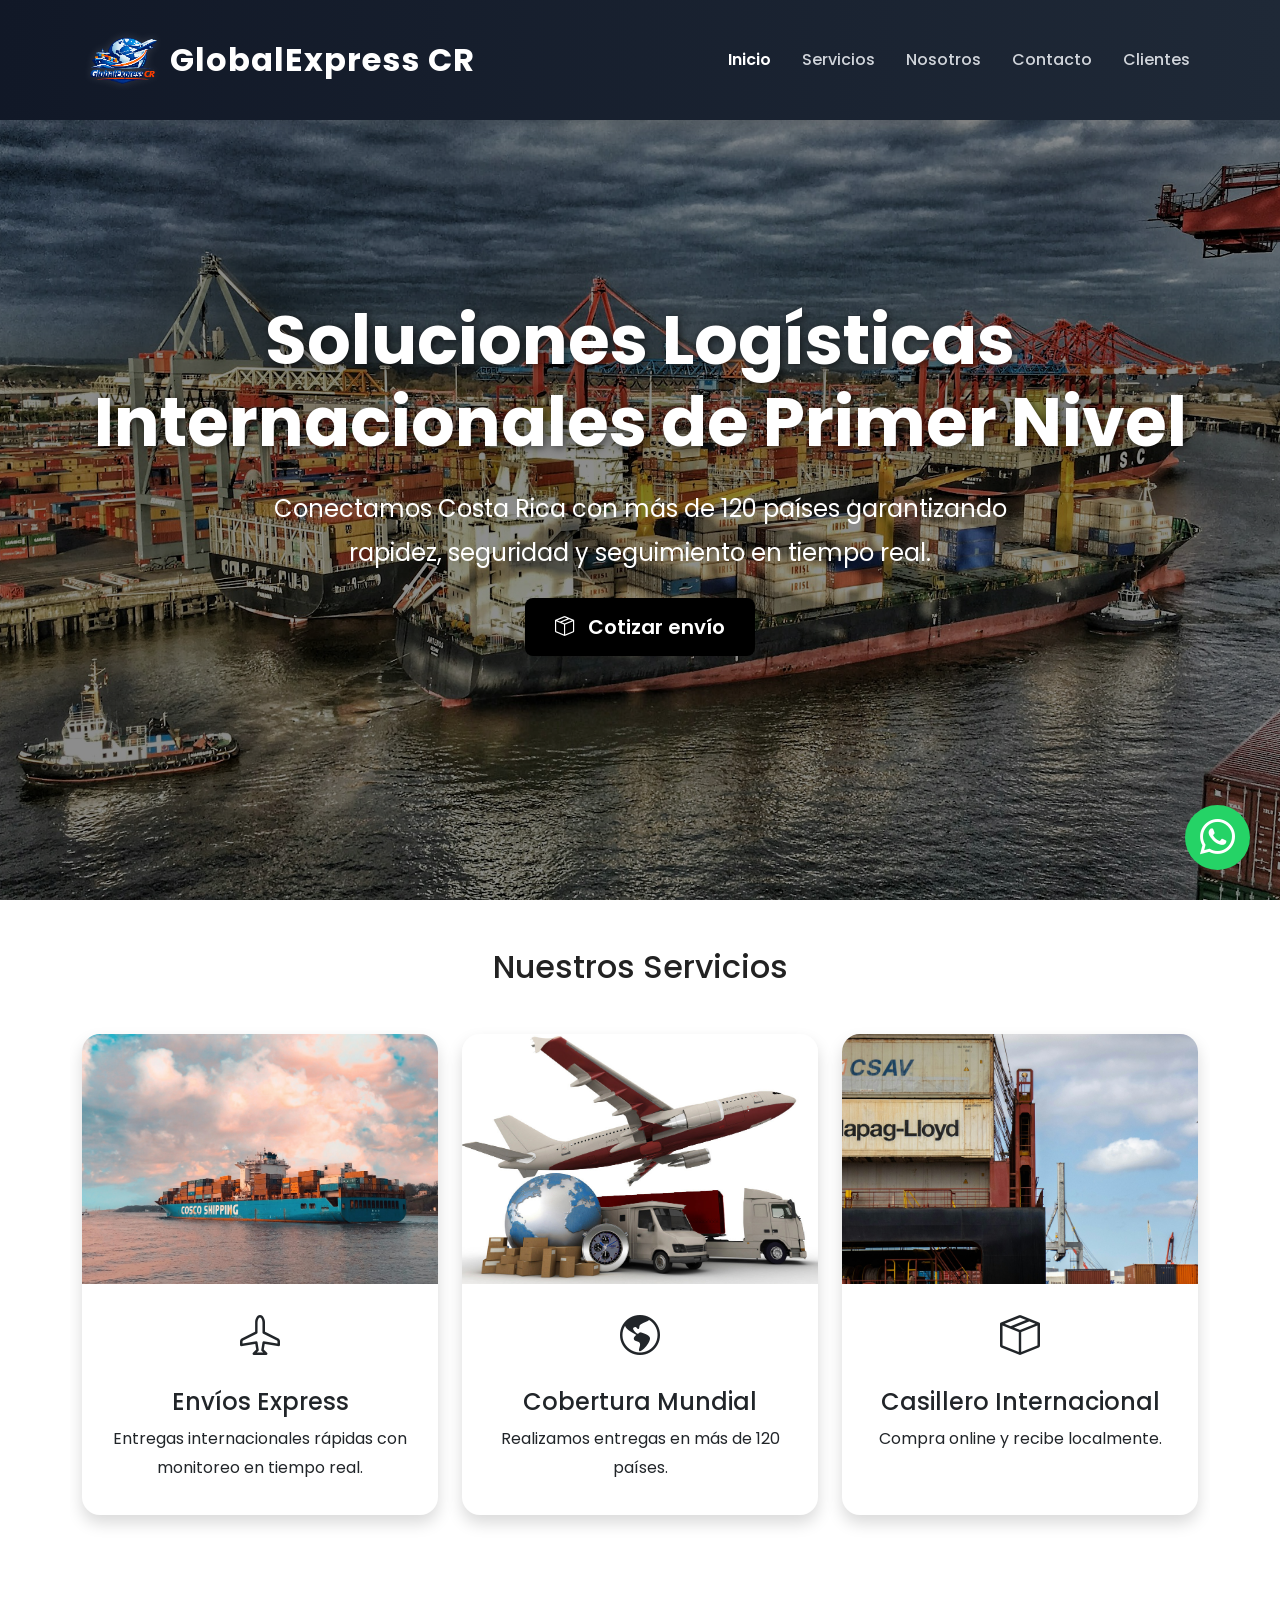
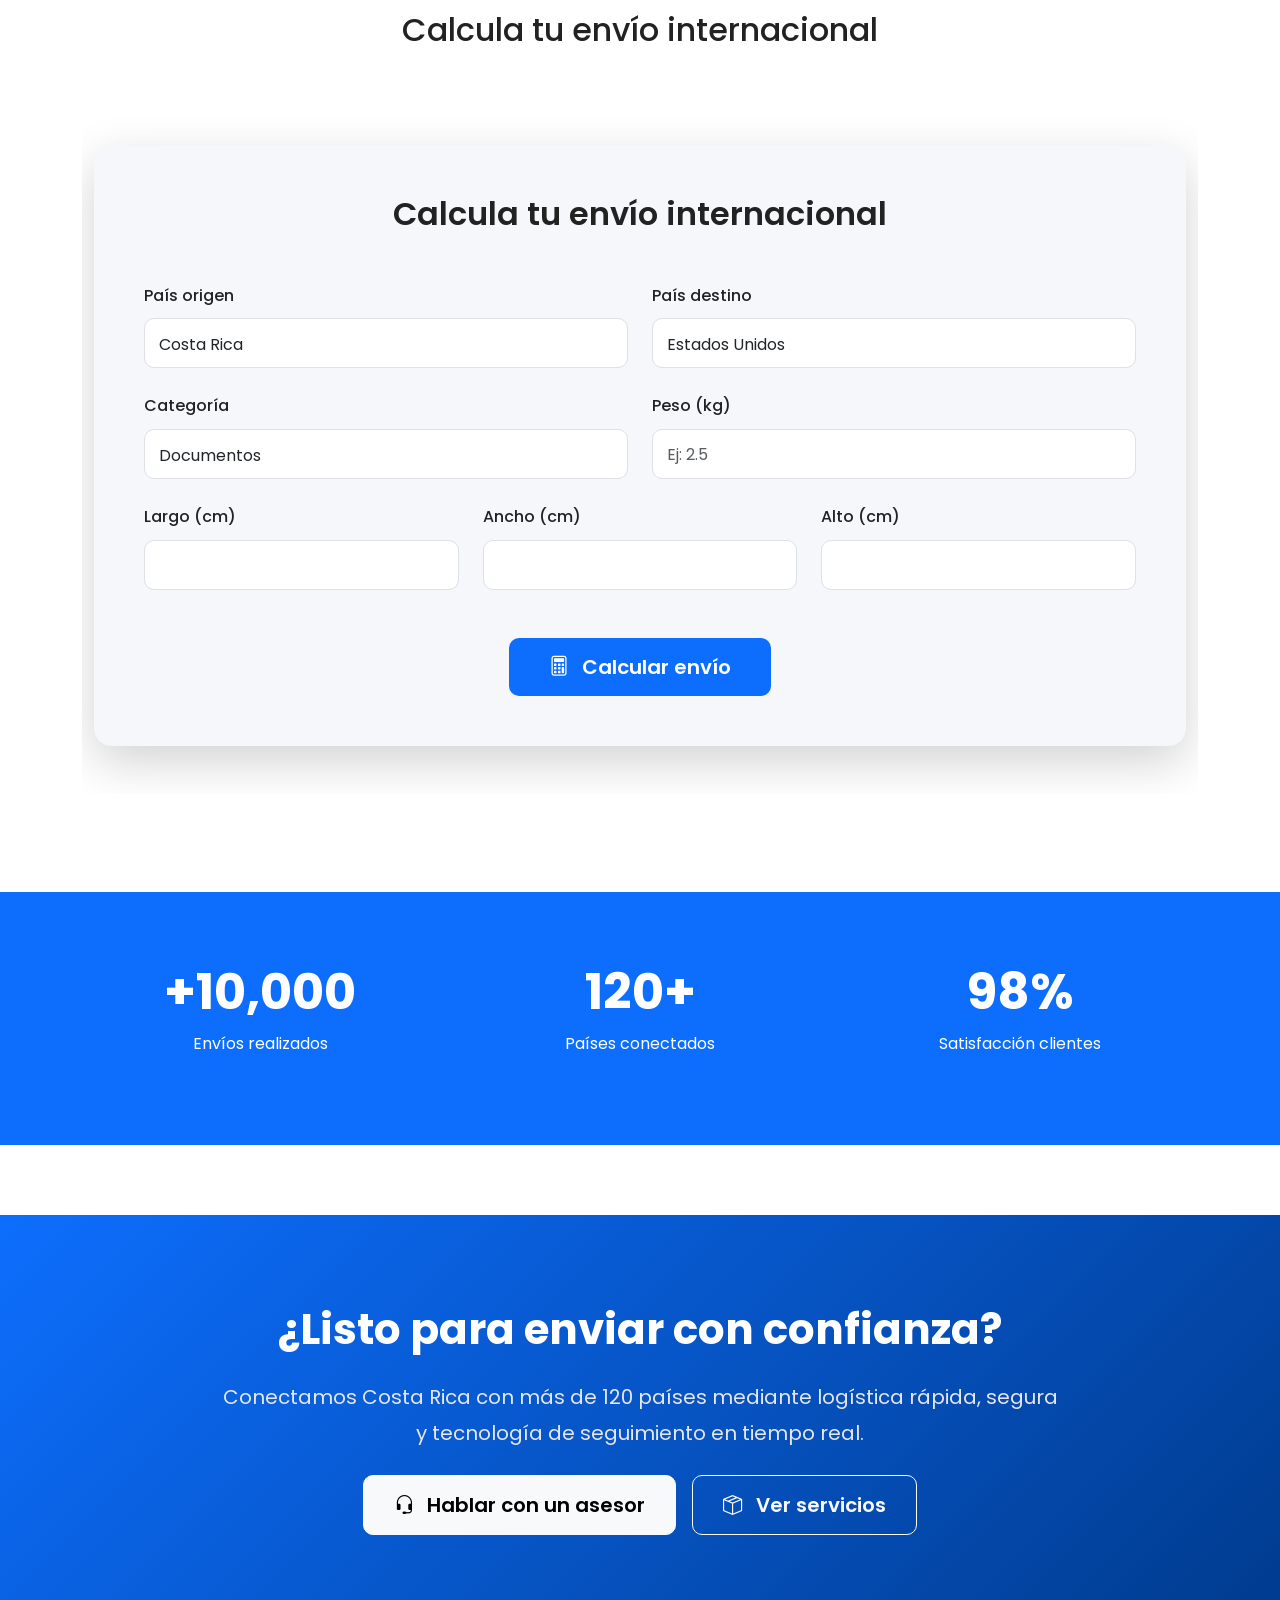
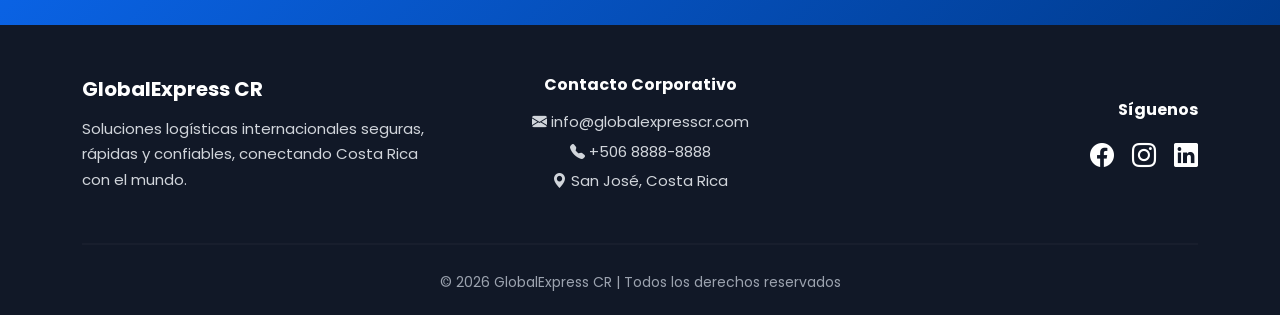
<file: index.html>
<!DOCTYPE html>
<html lang="es">

<head>

<meta charset="UTF-8">
<meta name="viewport" content="width=device-width, initial-scale=1.0">

<title>GlobalExpress CR</title>

<meta name="description" content="Envíos internacionales rápidos y seguros desde Costa Rica">

<link rel="icon" href="assets/img/favicon.png">

<!-- Bootstrap -->
<link rel="stylesheet" href="css/bootstrap.min.css">

<!-- Bootstrap Icons -->
<link rel="stylesheet"
href="https://cdn.jsdelivr.net/npm/bootstrap-icons@1.11.3/font/bootstrap-icons.min.css">

<!-- Google Fonts -->
<link rel="preconnect" href="https://fonts.googleapis.com">
<link href="https://fonts.googleapis.com/css2?family=Poppins:wght@300;400;600;700&display=swap"
rel="stylesheet">

<!-- CSS -->
<link rel="stylesheet" href="css/estilos.css">

</head>

<body>


<!-- NAVBAR -->

<header>

<nav class="navbar navbar-expand-lg navbar-dark bg-dark fixed-top">

<div class="container">

<a class="navbar-brand fw-bold d-flex align-items-center" href="#">

<img src="assets/img/logo.png"
alt="Logo GlobalExpress"
class="logo-navbar me-2">

<span>GlobalExpress CR</span>

</a>

<button class="navbar-toggler"
data-bs-toggle="collapse"
data-bs-target="#menu">

<span class="navbar-toggler-icon"></span>

</button>

<div class="collapse navbar-collapse" id="menu">

<ul class="navbar-nav ms-auto">

<li class="nav-item">
<a class="nav-link active" href="#">Inicio</a>
</li>

<li class="nav-item">
<a class="nav-link" href="pages/servicios.html">Servicios</a>
</li>

<li class="nav-item">
<a class="nav-link" href="pages/nosotros.html">Nosotros</a>
</li>

<li class="nav-item">
<a class="nav-link" href="pages/contacto.html">Contacto</a>
</li>

<li class="nav-item">
<a class="nav-link" href="pages/login.html">Clientes</a>
</li>

</ul>

</div>

</div>

</nav>

</header>



<main>


<!-- HERO -->

<section class="hero-banner">

<div class="overlay-banner">

<div class="container text-center text-white">

<h1 class="hero-servicios-title">

Soluciones Logísticas Internacionales de Primer Nivel

</h1>

<p class="hero-servicios-text mt-4">

Conectamos Costa Rica con más de 120 países garantizando rapidez, seguridad y seguimiento en tiempo real.

</p>

<a href="pages/contacto.html"
class="btn btn-dark btn-lg mt-4 boton-negro">

<i class="bi bi-box-seam me-2"></i>
Cotizar envío

</a>

</div>

</div>

</section>



<!-- SERVICIOS -->

<section class="container py-5">

<h2 class="text-center mb-5">

Nuestros Servicios

</h2>

<div class="row">

<div class="col-md-4">

<div class="card shadow h-100">

<img src="assets/img/usa.jpg"
class="card-img-top">

<div class="card-body text-center">

<i class="bi bi-airplane fs-1"></i>

<h4 class="mt-3">

Envíos Express

</h4>

<p>

Entregas internacionales rápidas con monitoreo en tiempo real.

</p>

</div>

</div>

</div>



<div class="col-md-4">

<div class="card shadow h-100">

<img src="assets/img/europa.jpg"
class="card-img-top">

<div class="card-body text-center">

<i class="bi bi-globe-americas fs-1"></i>

<h4 class="mt-3">

Cobertura Mundial

</h4>

<p>

Realizamos entregas en más de 120 países.

</p>

</div>

</div>

</div>



<div class="col-md-4">

<div class="card shadow h-100">

<img src="assets/img/casillero.jpg"
class="card-img-top">

<div class="card-body text-center">

<i class="bi bi-box-seam fs-1"></i>

<h4 class="mt-3">

Casillero Internacional

</h4>

<p>

Compra online y recibe localmente.

</p>

</div>

</div>

</div>

</div>

</section>



<!-- FORMULARIO -->

<!-- COTIZADOR PROFESIONAL -->

<section class="container py-5">

<class="cotizador-box shadow-lg">

<h2 class="text-center mb-5">

Calcula tu envío internacional
    
</h2>

<!-- FORMULARIO -->

<!-- COTIZADOR PROFESIONAL -->

<section class="container py-5">

<div class="cotizador-box shadow-lg">

<h2 class="text-center mb-5">

Calcula tu envío internacional

</h2>

<!-- FORMULARIO CON ID -->

<form id="formCotizador">

<div class="row">

<!-- ORIGEN -->

<div class="col-md-6 mb-4">

<label>País origen</label>

<select class="form-control" id="origen">

<option>Costa Rica</option>
<option>Estados Unidos</option>
<option>México</option>
<option>España</option>

</select>

</div>


<!-- DESTINO -->

<div class="col-md-6 mb-4">

<label>País destino</label>

<select class="form-control" id="destino">

<option>Estados Unidos</option>
<option>Canadá</option>
<option>España</option>
<option>Alemania</option>

</select>

</div>


<!-- CATEGORIA -->

<div class="col-md-6 mb-4">

<label>Categoría</label>

<select class="form-control" id="categoria">

<option>Documentos</option>
<option>Paquete</option>
<option>Electrónicos</option>
<option>Mercadería</option>

</select>

</div>


<!-- PESO -->

<div class="col-md-6 mb-4">

<label>Peso (kg)</label>

<input
type="number"
class="form-control"
id="peso"
placeholder="Ej: 2.5"
required>

</div>


<!-- LARGO -->

<div class="col-md-4 mb-4">

<label>Largo (cm)</label>

<input
type="number"
class="form-control"
id="largo"
required>

</div>


<!-- ANCHO -->

<div class="col-md-4 mb-4">

<label>Ancho (cm)</label>

<input
type="number"
class="form-control"
id="ancho"
required>

</div>


<!-- ALTO -->

<div class="col-md-4 mb-4">

<label>Alto (cm)</label>

<input
type="number"
class="form-control"
id="alto"
required>

</div>


<!-- BOTON -->

<div class="text-center mt-4">

<button
type="submit"
class="btn btn-primary btn-lg boton-azul">

<i class="bi bi-calculator me-2"></i>

Calcular envío

</button>

</div>

</div>

</form>

</div>

</section>



<!-- CUADRO FLOTANTE RESULTADO -->

<div id="resultadoCotizacion" class="modal-cotizacion">

<div class="modal-box">

<h3>

Cotización estimada

</h3>

<p id="precioFinal">

₡0

</p>

<button id="cerrarModal" class="btn btn-dark">

Cerrar

</button>

</div>

</div>
</section>
<!-- ESTADISTICAS -->

<section class="estadisticas-section">

<div class="container text-center">

<div class="row">

<div class="col-md-4">
<h2>+10,000</h2>
<p>Envíos realizados</p>
</div>

<div class="col-md-4">
<h2>120+</h2>
<p>Países conectados</p>
</div>

<div class="col-md-4">
<h2>98%</h2>
<p>Satisfacción clientes</p>
</div>

</div>

</div>

</section>



<!-- CTA -->


<section class="cta-premium">

<div class="container text-center text-white">

<h2 class="mb-4 fw-bold">

¿Listo para enviar con confianza?

</h2>

<p class="mb-4">

Conectamos Costa Rica con más de 120 países mediante logística rápida, segura y tecnología de seguimiento en tiempo real.

</p>

<div class="d-flex justify-content-center gap-3 flex-wrap">

<a href="pages/contacto.html"
class="btn btn-light btn-lg">

<i class="bi bi-headset me-2"></i>

Hablar con un asesor

</a>

<a href="pages/servicios.html"
class="btn btn-outline-light btn-lg">

<i class="bi bi-box-seam me-2"></i>

Ver servicios

</a>

</div>

</div>

</section>

<!-- FOOTER -->
<footer class="footer-global">

<div class="container">

<div class="row align-items-center">


<!-- EMPRESA -->

<div class="col-md-4 mb-3">

<h5 class="fw-bold">

GlobalExpress CR

</h5>

<p>

Soluciones logísticas internacionales seguras, rápidas y confiables, conectando Costa Rica con el mundo.

</p>

</div>


<!-- CONTACTO -->

<div class="col-md-4 mb-3 text-center">

<h6 class="fw-bold">

Contacto Corporativo

</h6>

<p class="mb-1">

<i class="bi bi-envelope-fill"></i>
info@globalexpresscr.com

</p>

<p class="mb-1">

<i class="bi bi-telephone-fill"></i>
+506 8888-8888

</p>

<p>

<i class="bi bi-geo-alt-fill"></i>
San José, Costa Rica

</p>

</div>


<!-- REDES -->

<div class="col-md-4 mb-3 text-md-end text-center">

<h6 class="fw-bold">

Síguenos

</h6>

<a href="#" class="footer-icon">

<i class="bi bi-facebook"></i>

</a>

<a href="#" class="footer-icon">

<i class="bi bi-instagram"></i>

</a>

<a href="#" class="footer-icon">

<i class="bi bi-linkedin"></i>

</a>

</div>

</div>


<hr class="footer-line">


<div class="text-center footer-copy">

© 2026 GlobalExpress CR | Todos los derechos reservados

</div>

</div>

</footer>



<a href="https://wa.me/50684114118"
class="whatsapp-float"
target="_blank">

<i class="bi bi-whatsapp"></i>

</a>



<script src="js/bootstrap.bundle.min.js"></script>
<script src="js/main.js"></script>

</body>
</html>
</file>
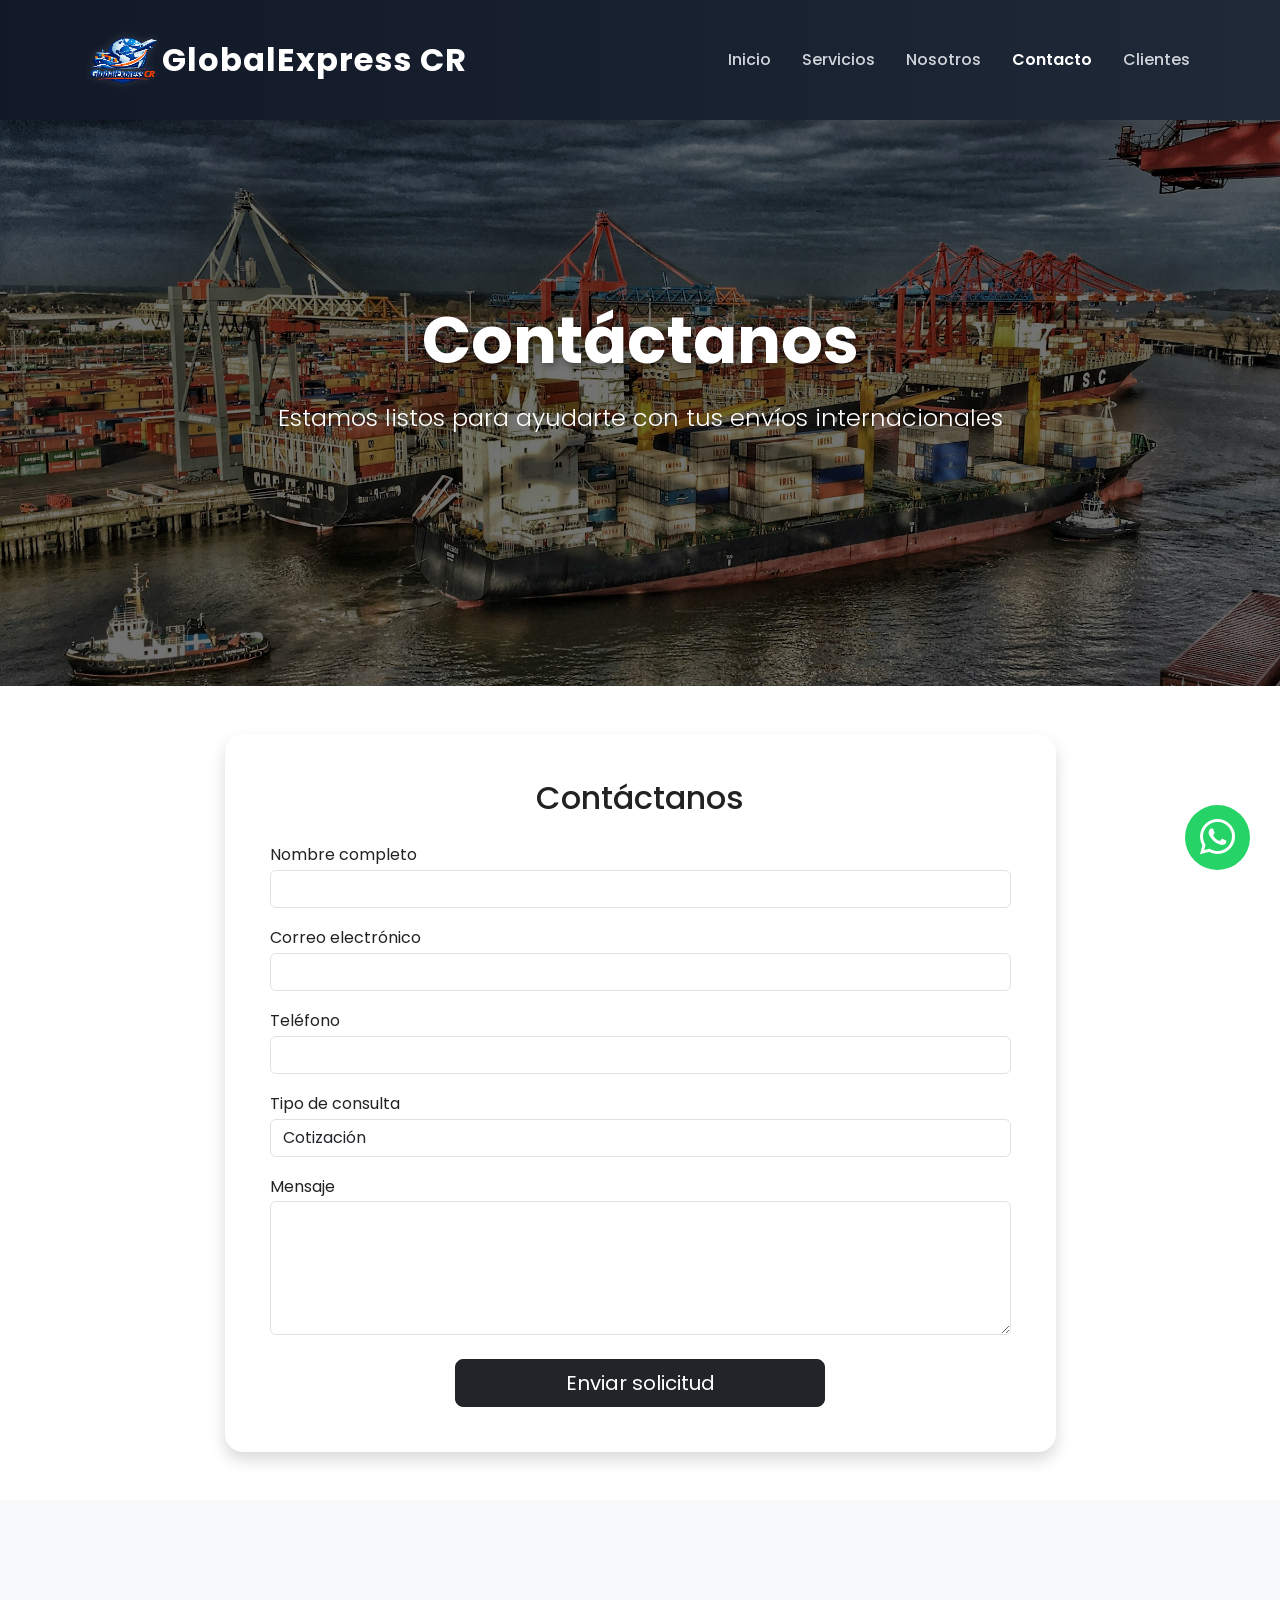
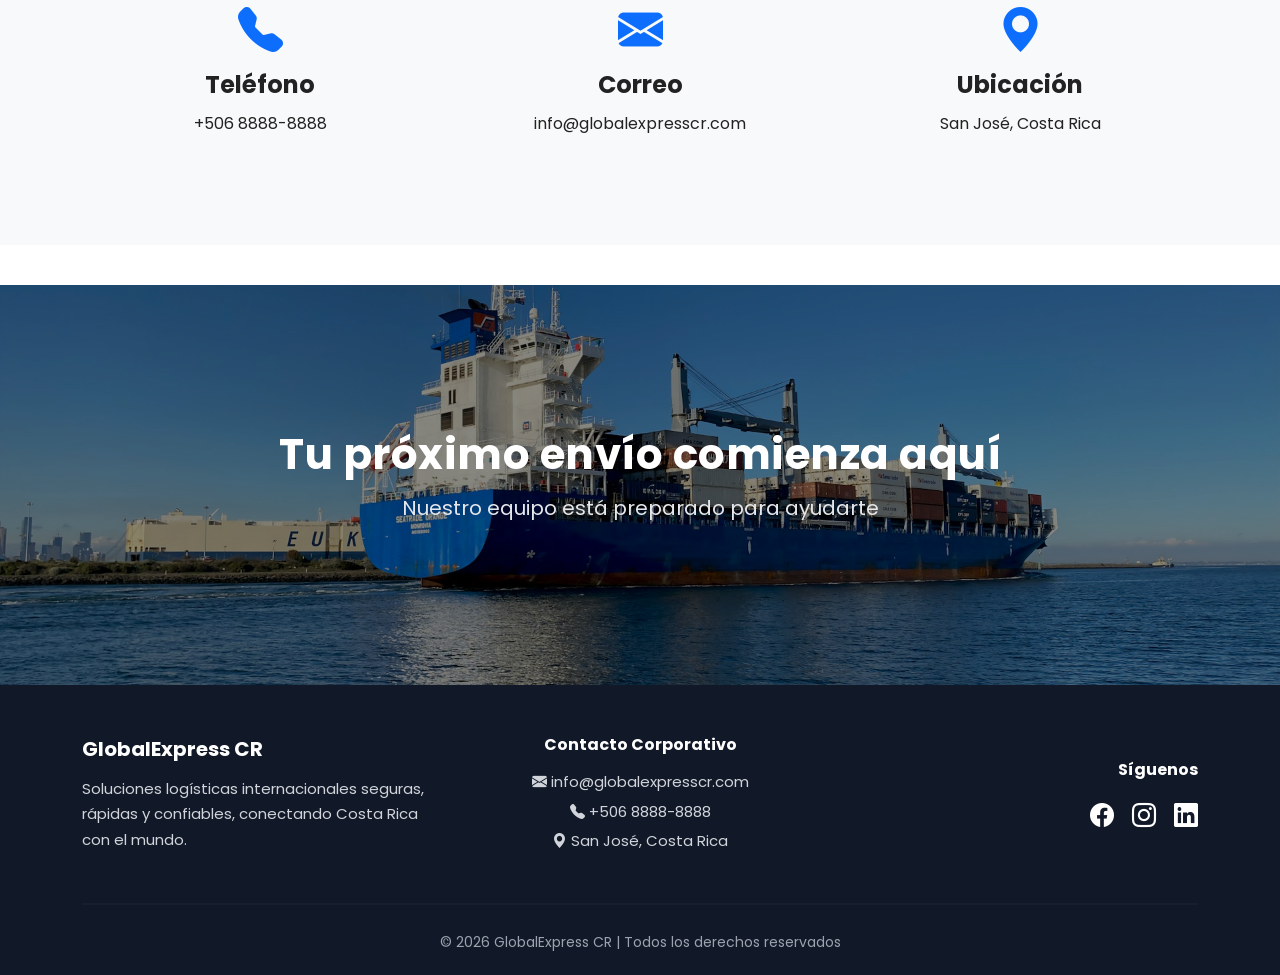
<file: pages/contacto.html>
<!DOCTYPE html>
<html lang="es">

<head>

<meta charset="UTF-8">
<meta name="viewport" content="width=device-width, initial-scale=1.0">

<title>Contacto | GlobalExpress CR</title>

<link rel="stylesheet" href="../css/bootstrap.min.css">

<link rel="stylesheet"
href="https://cdn.jsdelivr.net/npm/bootstrap-icons@1.11.3/font/bootstrap-icons.min.css">

<link rel="stylesheet" href="../css/estilos.css">

<!-- Google Fonts -->

<link rel="preconnect" href="https://fonts.googleapis.com">

<link href="https://fonts.googleapis.com/css2?family=Poppins:wght@300;400;600;700&display=swap"
rel="stylesheet">

</head>

<body>


<!-- NAVBAR -->

<header>

<nav class="navbar navbar-expand-lg navbar-dark bg-dark fixed-top">

<div class="container">

<a class="navbar-brand fw-bold d-flex align-items-center" href="#">

<img src="../assets/img/logo.png"
alt="Logo GlobalExpress"
class="logo-navbar">

<span>GlobalExpress CR</span>

</a>


<button class="navbar-toggler"
data-bs-toggle="collapse"
data-bs-target="#menu">

<span class="navbar-toggler-icon"></span>

</button>

<div class="collapse navbar-collapse" id="menu">

<ul class="navbar-nav ms-auto">

<li class="nav-item">
<a class="nav-link" href="../index.html">Inicio</a>
</li>

<li class="nav-item">
<a class="nav-link" href="servicios.html">Servicios</a>
</li>

<li class="nav-item">
<a class="nav-link" href="nosotros.html">Nosotros</a>
</li>

<li class="nav-item">
<a class="nav-link active" href="contacto.html">Contacto</a>
</li>

<li class="nav-item">
<a class="nav-link" href="login.html">Clientes</a>
</li>

</ul>
</div>
</div>
</nav>

</header>



<main>


<!-- HERO -->

<section class="hero-contacto">

<div class="overlay-contacto">

<div class="container text-center text-white">

<h1 class="fw-bold contacto-titulo">

Contáctanos

</h1>

<p class="lead mt-3 contacto-texto">

Estamos listos para ayudarte con tus envíos internacionales

</p>

</div>

</div>

</section>



<!-- FORMULARIO -->

<section class="container py-5">

<div class="row justify-content-center">

<div class="col-md-9">

<div class="contact-card shadow">

<h2 class="text-center mb-4">

Contáctanos 

</h2>

<form action="https://formsubmit.co/mcorralesquiros03@gmail.com"
method="POST">


<div class="mb-3">

<label>Nombre completo</label>

<input type="text"
name="nombre"
class="form-control"
required>

</div>


<div class="mb-3">

<label>Correo electrónico</label>

<input type="email"
name="correo"
class="form-control"
required>

</div>


<div class="mb-3">

<label>Teléfono</label>

<input type="text"
name="telefono"
class="form-control"
required>

</div>


<div class="mb-3">

<label>Tipo de consulta</label>

<select class="form-control" name="consulta">

<option>Cotización</option>
<option>Seguimiento</option>
<option>Información general</option>
<option>Reclamo</option>

</select>

</div>


<div class="mb-3">

<label>Mensaje</label>

<textarea class="form-control"
name="mensaje"
rows="5"
required></textarea>

</div>


<input type="hidden" name="_captcha" value="false">

<div class="text-center mt-4">

<button class="btn btn-dark btn-lg w-50">

Enviar solicitud

</button>

</div>

</form>

</div>

</div>

</div>

</section>



<!-- INFO -->

<section class="contact-info">

<div class="container">

<div class="row text-center">


<div class="col-md-4">

<div class="info-box">

<i class="bi bi-telephone-fill"></i>

<h4>Teléfono</h4>

<p>+506 8888-8888</p>

</div>

</div>



<div class="col-md-4">

<div class="info-box">

<i class="bi bi-envelope-fill"></i>

<h4>Correo</h4>

<p>info@globalexpresscr.com</p>

</div>

</div>



<div class="col-md-4">

<div class="info-box">

<i class="bi bi-geo-alt-fill"></i>

<h4>Ubicación</h4>

<p>San José, Costa Rica</p>

</div>

</div>

</div>

</div>

</section>



<!-- BANNER FINAL -->

<section class="contact-banner">

<div class="contact-overlay">

<h2>

Tu próximo envío comienza aquí

</h2>

<p>

Nuestro equipo está preparado para ayudarte

</p>

</div>

</section>

</main>



<footer class="footer-global">

<div class="container">

<div class="row align-items-center">


<!-- EMPRESA -->

<div class="col-md-4 mb-3">

<h5 class="fw-bold">

GlobalExpress CR
</h5>

<p>

Soluciones logísticas internacionales seguras, rápidas y confiables, conectando Costa Rica con el mundo.

</p>

</div>


<!-- CONTACTO -->

<div class="col-md-4 mb-3 text-center">

<h6 class="fw-bold">

Contacto Corporativo

</h6>

<p class="mb-1">

<i class="bi bi-envelope-fill"></i>
info@globalexpresscr.com

</p>

<p class="mb-1">

<i class="bi bi-telephone-fill"></i>
+506 8888-8888

</p>

<p>

<i class="bi bi-geo-alt-fill"></i>
San José, Costa Rica

</p>

</div>


<!-- REDES -->

<div class="col-md-4 mb-3 text-md-end text-center">

<h6 class="fw-bold">

Síguenos

</h6>

<a href="#" class="footer-icon">

<i class="bi bi-facebook"></i>

</a>

<a href="#" class="footer-icon">

<i class="bi bi-instagram"></i>

</a>

<a href="#" class="footer-icon">

<i class="bi bi-linkedin"></i>

</a>

</div>

</div>


<hr class="footer-line">


<div class="text-center footer-copy">

© 2026 GlobalExpress CR | Todos los derechos reservados

</div>

</div>

</footer>


<a href="https://wa.me/50684114118"
class="whatsapp-float"
target="_blank">

<i class="bi bi-whatsapp"></i>

</a>



<script src="../js/bootstrap.bundle.min.js"></script>

</body>
</html>
</file>
<file: css/estilos.css>
/* =====================================================
   GLOBAL EXPRESS CR
   ESTILOS GENERALES
===================================================== */

*{
    margin:0;
    padding:0;
    box-sizing:border-box;
}

body{
    font-family:'Poppins', sans-serif;
    line-height:1.8;
    background:#ffffff;
    color:#222;
    padding-top:56px;
}


/* =====================================================
   NAVBAR GLOBAL
===================================================== */

.navbar{
    background:linear-gradient(90deg,#111827,#1f2937) !important;
    padding:15px 0;
    box-shadow:0 3px 15px rgba(0,0,0,0.15);
    z-index:9999;
}

.navbar-brand{
    font-size:32px;
    font-weight:700;
    letter-spacing:1px;
}

.navbar .nav-link{
    color:#d1d5db !important;
    font-weight:500;
    margin-left:15px;
    transition:0.3s;
}

.navbar .nav-link:hover{
    color:#ffffff !important;
}

.navbar .nav-link.active{
    color:#ffffff !important;
    font-weight:600;
}


/* LOGO NAVBAR */

.logo-navbar{
    width:80px;
    height:80px;
    object-fit:contain;
    filter:drop-shadow(0 0 4px rgba(255,255,255,0.15));
}


/* =====================================================
   HERO PAGINA INICIO
===================================================== */

.hero-banner{
    height:100vh;
    background-image:url('../assets/img/banner.jpg');
    background-size:cover;
    background-position:center;
    background-repeat:no-repeat;
    display:flex;
    align-items:center;
    justify-content:center;

    /* elimina espacio superior */
    margin-top:-56px;
    padding-top:56px;
}

.overlay-banner{
    width:100%;
    height:100%;
    background:rgba(0,0,0,0.45);
    display:flex;
    align-items:center;
    justify-content:center;
}


/* TITULOS HERO */

.hero-title{
    font-size:70px;
    font-weight:700;
    max-width:1100px;
    margin:auto;
    text-shadow:3px 3px 10px rgba(0,0,0,0.8);
}

.hero-text{
    font-size:22px;
    max-width:900px;
    margin:auto;
    line-height:1.8;
    color:#ffffff;
    text-shadow:2px 2px 8px rgba(0,0,0,0.9);
}


/* =====================================================
   BOTONES GENERALES
===================================================== */

.boton-negro{
    background:#000000 !important;
    border:none;
    padding:14px 30px;
    font-weight:600;
    transition:0.3s;
}

.boton-negro:hover{
    background:#333333 !important;
}


/* BOTON AZUL */

.boton-azul{
    background:#0d6efd;
    border:none;
    padding:14px 40px;
    border-radius:10px;
    font-weight:600;
    transition:0.3s;
}

.boton-azul:hover{
    background:#084298;
}


/* =====================================================
   TARJETAS GENERALES
===================================================== */

.card{
    border:none;
    border-radius:18px;
    transition:0.3s;
    overflow:hidden;
}

.card:hover{
    transform:translateY(-8px);
}

.card img{
    transition:0.4s;
}

.card:hover img{
    transform:scale(1.05);
}

.card-img-top{
    height:250px;
    object-fit:cover;
}


/* =====================================================
   FORMULARIO COTIZADOR INICIO
===================================================== */

.cotizador-box{
    background:#f5f7fa;
    padding:50px;
    border-radius:18px;
}

.cotizador-box h2{
    font-weight:600;
    margin-bottom:30px;
}

.cotizador-box label{
    font-weight:500;
    margin-bottom:8px;
}

.cotizador-box input,
.cotizador-box select{
    height:50px;
    padding:14px;
    border-radius:10px;
}

.cotizador-box .form-control{
    border-radius:10px;
}


/* =====================================================
   ESTADISTICAS
===================================================== */

.estadisticas-section{
    background:#0d6efd;
    padding:70px 0;
    margin:50px 0;
    color:#ffffff;
}

.estadisticas-section h2{
    font-size:50px;
    font-weight:bold;
}


/* =====================================================
   IMAGENES GENERALES
===================================================== */

.imagen-general{
    width:100%;
    height:350px;
    object-fit:cover;
    border-radius:12px;
}

.carrusel-img{
    height:450px;
    object-fit:cover;
}


/* =====================================================
   PARALLAX GENERAL
===================================================== */

.parallax{
    min-height:400px;
    background-image:url('../assets/img/logistica.jpg');
    background-size:cover;
    background-position:center;
    background-attachment:fixed;
    display:flex;
    justify-content:center;
    align-items:center;
}

.overlay{
    background:rgba(0,0,0,0.6);
    padding:40px;
    color:white;
    border-radius:12px;
}


/* =====================================================
   CTA FINAL PAGINA INICIO
===================================================== */

.cta-premium{
    background:linear-gradient(135deg,#0d6efd,#003b8e);
    padding:90px 20px;
    margin-top:70px;
}

.cta-premium h2{
    font-size:42px;
    font-weight:700;
    color:#ffffff;
}

.cta-premium p{
    font-size:20px;
    max-width:850px;
    margin:auto;
    line-height:1.8;
    margin-bottom:40px;
    color:#e5e7eb;
}

.cta-premium .btn{
    padding:14px 30px;
    border-radius:10px;
    font-weight:600;
}


/* =====================================================
   WHATSAPP FLOTANTE
===================================================== */

.whatsapp-float{
    position:fixed;
    width:65px;
    height:65px;
    right:30px;
    bottom:30px;
    background:#25D366;
    border-radius:50%;
    display:flex;
    justify-content:center;
    align-items:center;
    color:white;
    font-size:35px;
    text-decoration:none;
    z-index:9999;
    transition:0.3s;
}

.whatsapp-float:hover{
    transform:scale(1.1);
    color:white;
}


/* =====================================================
   FOOTER GENERAL SIMPLE
===================================================== */

footer{
    font-size:14px;
    padding:20px;
}


/* =====================================================
   RESPONSIVE GENERAL
===================================================== */

@media(max-width:768px){

    .hero-title{
        font-size:38px;
    }

    .hero-text{
        font-size:18px;
    }

    .card-img-top{
        height:200px;
    }

    .whatsapp-float{
        width:55px;
        height:55px;
        font-size:28px;
    }

    .cotizador-box{
        padding:25px;
    }

    .cta-premium h2{
        font-size:30px;
    }

    .cta-premium p{
        font-size:17px;
    }

}
/* =====================================================
   PAGINA SERVICIOS
===================================================== */


/* HERO SERVICIOS */

.hero-servicios-custom{
    height:95vh;
    background-image:url('../assets/img/banner.jpg');
    background-size:cover;
    background-position:center;
    display:flex;
    align-items:center;
    justify-content:center;
}

.hero-overlay-servicios{
    width:100%;
    height:100%;
    background:rgba(0,0,0,0.55);
    display:flex;
    align-items:center;
    justify-content:center;
}

.hero-servicios-title{
    font-size:68px;
    font-weight:700;
    text-shadow:2px 2px 8px rgba(0,0,0,0.6);
}

.hero-servicios-text{
    font-size:24px;
    max-width:800px;
    margin:auto;
    color:white;
}


/* RASTREO */

.rastreo-section{
    background:#f8fafc;
    padding:80px 0;
}

.rastreo-card{
    background:white;
    padding:40px;
    border-radius:18px;
    max-width:900px;
    margin:auto;
}


/* MAPA */

.mapa-empresa iframe{
    width:100%;
    height:420px;
    border:none;
    border-radius:15px;
    box-shadow:0 5px 20px rgba(0,0,0,0.15);
}


/* CLIENTES */

.cliente-card{
    border:none;
    border-radius:18px;
    transition:0.3s;
}

.cliente-card:hover{
    transform:translateY(-8px);
}

.cliente-foto{
    width:100px;
    height:100px;
    border-radius:50%;
    object-fit:cover;
    border:4px solid #0d6efd;
}


/* CONTADOR */

.contador-section{
    background:#0d6efd;
    padding:80px 0;
    color:white;
}

.contador-section h1{
    font-size:80px;
    font-weight:700;
}


/* BANNER FINAL SERVICIOS */

.servicios-banner-final{
    height:420px;
    background-image:url('../assets/img/logistica.jpg');
    background-size:cover;
    background-position:center;
    background-repeat:no-repeat;
    display:flex;
    align-items:center;
    justify-content:center;
    margin-top:40px;
}


/* OVERLAY SERVICIOS */

.contact-overlay{
    width:100%;
    height:100%;
    background:rgba(0,0,0,0.45);
    display:flex;
    justify-content:center;
    align-items:center;
    text-align:center;
    flex-direction:column;
}

.contact-overlay h2{
    font-size:42px;
    font-weight:700;
    color:white;
    margin-bottom:12px;
    letter-spacing:0.5px;
    text-shadow:none;
}

.contact-overlay p{
    font-size:20px;
    color:#e5e7eb;
    margin-top:0;
    font-weight:400;
    line-height:1.6;
}


/* FAQ */

.accordion-button{
    font-weight:600;
}

.accordion-button:not(.collapsed){
    background:#0d6efd;
    color:white;
}


/* RESPONSIVE SERVICIOS */

@media(max-width:768px){

    .hero-servicios-title{
        font-size:38px;
    }

    .hero-servicios-text{
        font-size:18px;
    }

    .rastreo-card{
        padding:25px;
    }

    .contador-section h1{
        font-size:50px;
    }

}



/* =====================================================
   PAGINA CONTACTO
===================================================== */


/* HERO CONTACTO */

.hero-contacto{
    height:70vh;
    background-image:url('../assets/img/banner.jpg');
    background-size:cover;
    background-position:center;
    display:flex;
    align-items:center;
}

.overlay-contacto{
    width:100%;
    height:100%;
    background:rgba(0,0,0,0.55);
    display:flex;
    align-items:center;
}

.contacto-titulo{
    font-size:65px;
    text-shadow:2px 2px 8px rgba(0,0,0,0.5);
    color:white;
}

.contacto-texto{
    font-size:24px;
    max-width:800px;
    margin:auto;
    color:white;
}


/* FORMULARIO CONTACTO */

.contact-card{
    background:white;
    padding:45px;
    border-radius:18px;
    border:none;
    box-shadow:0 5px 20px rgba(0,0,0,0.08);
}


/* INFORMACION CONTACTO */

.contact-info{
    padding:60px 0;
    background:#f8f9fa;
}

.info-box{
    padding:30px;
    transition:0.3s;
}

.info-box:hover{
    transform:translateY(-8px);
}

.info-box i{
    font-size:45px;
    color:#0d6efd;
    margin-bottom:20px;
}

.info-box h4{
    font-weight:bold;
    margin-bottom:10px;
}


/* BANNER CONTACTO */

.contact-banner{
    height:400px;
    background-image:url('../assets/img/logistica.jpg');
    background-size:cover;
    background-position:center;
    display:flex;
    align-items:center;
    justify-content:center;
    margin-top:40px;
}



/* =====================================================
   PAGINA NOSOTROS
===================================================== */


/* HERO NOSOTROS */

.hero-nosotros-custom{
    height:95vh;
    background-image:url('../assets/img/banner.jpg');
    background-size:cover;
    background-position:center;
    display:flex;
    align-items:center;
    justify-content:center;
}

.hero-overlay-nosotros{
    width:100%;
    height:100%;
    background:rgba(0,0,0,0.60);
    display:flex;
    align-items:center;
    justify-content:center;
}

.hero-nosotros-title{
    font-size:70px;
    font-weight:700;
    text-shadow:3px 3px 10px rgba(0,0,0,0.8);
    color:white;
}

.hero-nosotros-text{
    font-size:24px;
    max-width:850px;
    margin:auto;
    text-shadow:2px 2px 8px rgba(0,0,0,0.7);
    color:white;
}


/* HISTORIA */

.historia-img{
    border-radius:18px;
    height:420px;
    width:100%;
    object-fit:cover;
}


/* FUNDADORES */

.fundador-img{
    width:180px;
    height:180px;
    border-radius:50%;
    object-fit:cover;
    border:5px solid #0d6efd;
    box-shadow:0 5px 20px rgba(0,0,0,0.15);
}


/* PARALLAX NOSOTROS */

.nosotros-parallax{
    height:450px;
    background-image:url('../assets/img/logistica.jpg');
    background-size:cover;
    background-position:center;
    background-attachment:fixed;
    display:flex;
    align-items:center;
    justify-content:center;
    margin-top:40px;
}

.nosotros-overlay{
    width:100%;
    height:100%;
    background:rgba(0,0,0,0.55);
    display:flex;
    justify-content:center;
    align-items:center;
}


/* CAJA TEXTO */

/* CAJA TEXTO PARALLAX NOSOTROS */

.nosotros-box{
    background:transparent;      /* elimina cuadro blanco */
    padding:45px 70px;
    border-radius:18px;
    max-width:850px;
}


/* TEXO BLANCO */

.nosotros-box h2{
    color:#ffffff;
    font-size:42px;
    font-weight:700;
    text-shadow:2px 2px 8px rgba(0,0,0,0.6);
}

.nosotros-box p{
    color:#ffffff;
    font-size:20px;
    text-shadow:2px 2px 8px rgba(0,0,0,0.6);
}
.nosotros-box{
    background:none;
    padding:20px;
    max-width:850px;
}
.nosotros-box,
.nosotros-box h2,
.nosotros-box p{
    color:white !important;
}

.nosotros-box h2{
    color:#111;
    font-size:42px;
    font-weight:700;
}

.nosotros-box p{
    color:#444;
    font-size:20px;
}


/* MISION Y VISION */

.card h3{
    font-weight:600;
}


/* RESPONSIVE NOSOTROS + CONTACTO */

@media(max-width:768px){

    .hero-nosotros-title{
        font-size:40px;
    }

    .hero-nosotros-text{
        font-size:18px;
    }

    .nosotros-box{
        padding:25px;
    }

    .nosotros-box h2{
        font-size:28px;
    }

    .fundador-img{
        width:130px;
        height:130px;
    }

    .contacto-titulo{
        font-size:38px;
    }

    .contacto-texto{
        font-size:18px;
    }

}
/* =====================================================
   LOGIN CLIENTES
===================================================== */

.login-section{
    min-height:100vh;
    display:flex;
    align-items:center;
    background:#f8f9fa;
    padding:100px 0;
}

.login-card{
    background:#ffffff;
    padding:40px;
    border-radius:15px;
    box-shadow:0 5px 20px rgba(0,0,0,0.08);
}

.img-login{
    width:100%;
    height:500px;
    object-fit:cover;
    border-radius:15px;
}


/* INPUTS LOGIN */

.login-card .form-control{
    height:48px;
    border-radius:10px;
}

.login-card button{
    padding:12px;
    font-weight:600;
}



/* =====================================================
   DASHBOARD CLIENTES
===================================================== */


/* HERO DASHBOARD */

.dashboard-hero{
    height:60vh;
    background-image:url('../assets/img/dashboard-banner.jpg');
    background-size:cover;
    background-position:center;
    display:flex;
    align-items:center;
}

.dashboard-overlay{
    width:100%;
    height:100%;
    background:rgba(0,0,0,0.55);
    display:flex;
    align-items:center;
}

.dashboard-overlay h1{
    font-weight:700;
}

.dashboard-overlay p{
    font-size:22px;
}


/* CARDS DASHBOARD */

.dashboard-card{
    padding:30px;
    border-radius:15px;
    text-align:center;
    color:white;
    transition:0.3s;
}

.dashboard-card:hover{
    transform:translateY(-8px);
}

.dashboard-card i{
    font-size:40px;
    margin-bottom:15px;
}


/* COLORES */

.azul{
    background:#0d6efd;
}

.verde{
    background:#198754;
}

.rojo{
    background:#dc3545;
}

.amarillo{
    background:#ffc107;
    color:black;
}


/* =====================================================
   RASTREO DASHBOARD
===================================================== */

.rastreo-dashboard{
    background:white;
    padding:45px;
    border-radius:20px;
    max-width:1000px;
    margin:auto;
}

.rastreo-dashboard p{
    color:#666;
    font-size:17px;
}

.input-rastreo{
    padding:18px !important;
    border-radius:10px 0 0 10px !important;
}


/* =====================================================
   PANEL INFORMACION CLIENTE
===================================================== */

.panel-box{
    background:white;
    padding:35px;
    border-radius:18px;
}

.panel-box h3{
    font-weight:600;
}

.panel-box p{
    color:#444;
}


/* TABLAS */

.table{
    margin-bottom:0;
}

.table thead{
    background:#f8f9fa;
}

.table th{
    font-weight:600;
}


/* =====================================================
   CARRUSEL DASHBOARD
===================================================== */

.dashboard-carousel-section{
    background:#f8f9fa;
    margin-top:30px;
    padding:60px 0;
}

.dashboard-carousel-section h2{
    font-weight:700;
}


/* IMAGENES */

.dashboard-carousel-img{
    height:500px;
    object-fit:cover;
    border-radius:18px;
}


/* TEXTO SOBRE IMAGEN */

.dashboard-caption{
    background:rgba(0,0,0,0.45);
    padding:20px;
    border-radius:12px;
}

.dashboard-caption h4{
    font-weight:700;
    color:white;
}

.dashboard-caption p{
    font-size:16px;
    color:#f1f5f9;
}


/* CONTROLES */

.carousel-control-prev-icon,
.carousel-control-next-icon{
    background-size:70%;
}



/* =====================================================
   FOOTER GLOBAL PROFESIONAL
===================================================== */

.footer-global{
    background:#111827;
    color:#e5e7eb;
    padding:50px 0 20px 0;
    font-size:15px;
}

.footer-global h5,
.footer-global h6{
    color:#ffffff;
    margin-bottom:15px;
    font-weight:700;
}

.footer-global p{
    margin-bottom:8px;
    color:#d1d5db;
    line-height:1.7;
}


/* LINEA */

.footer-line{
    border:1px solid rgba(255,255,255,0.1);
    margin:25px 0;
}


/* COPYRIGHT */

.footer-copy{
    font-size:14px;
    color:#9ca3af;
}


/* ICONOS */

.footer-icon{
    color:white;
    font-size:24px;
    margin-left:12px;
    text-decoration:none;
    transition:0.3s;
}

.footer-icon:hover{
    color:#0d6efd;
}



/* =====================================================
   RESPONSIVE LOGIN + DASHBOARD
===================================================== */

@media(max-width:768px){

    /* LOGIN */

    .login-section{
        padding:60px 15px;
    }

    .login-card{
        padding:25px;
    }

    .img-login{
        height:300px;
        margin-top:20px;
    }


    /* DASHBOARD */

    .dashboard-hero{
        height:45vh;
        text-align:center;
    }

    .dashboard-overlay h1{
        font-size:30px;
    }

    .dashboard-overlay p{
        font-size:17px;
    }

    .dashboard-card{
        padding:20px;
    }

    .dashboard-card i{
        font-size:32px;
    }

    .rastreo-dashboard{
        padding:25px;
    }

    .panel-box{
        margin-bottom:20px;
        padding:25px;
    }

    .dashboard-carousel-img{
        height:300px;
    }

    .dashboard-caption{
        padding:12px;
    }

    .dashboard-caption h4{
        font-size:18px;
    }

    .dashboard-caption p{
        font-size:14px;
    }

}


/* =====================================================
   AJUSTES FINALES GENERALES
===================================================== */

section{
    overflow:hidden;
}

img{
    max-width:100%;
}

h1,h2,h3,h4,h5,h6{
    font-family:'Poppins', sans-serif;
}

button,
input,
select,
textarea{
    font-family:'Poppins', sans-serif;
}

html{
    scroll-behavior:smooth;
}
/* =====================================================
   MODAL COTIZADOR
===================================================== */

.modal-cotizacion{
    position:fixed;
    top:0;
    left:0;
    width:100%;
    height:100%;
    background:rgba(0,0,0,0.6);
    display:none;
    justify-content:center;
    align-items:center;
    z-index:99999;
}

.modal-box{
    background:white;
    padding:40px;
    border-radius:20px;
    text-align:center;
    width:420px;
    animation:aparecer 0.3s ease;
}

.modal-box h3{
    margin-bottom:20px;
    font-weight:600;
}

.modal-box p{
    font-size:40px;
    color:#0d6efd;
    font-weight:700;
    margin-bottom:25px;
}

@keyframes aparecer{

    from{
        transform:scale(0.8);
        opacity:0;
    }

    to{
        transform:scale(1);
        opacity:1;
    }

}
</file>
